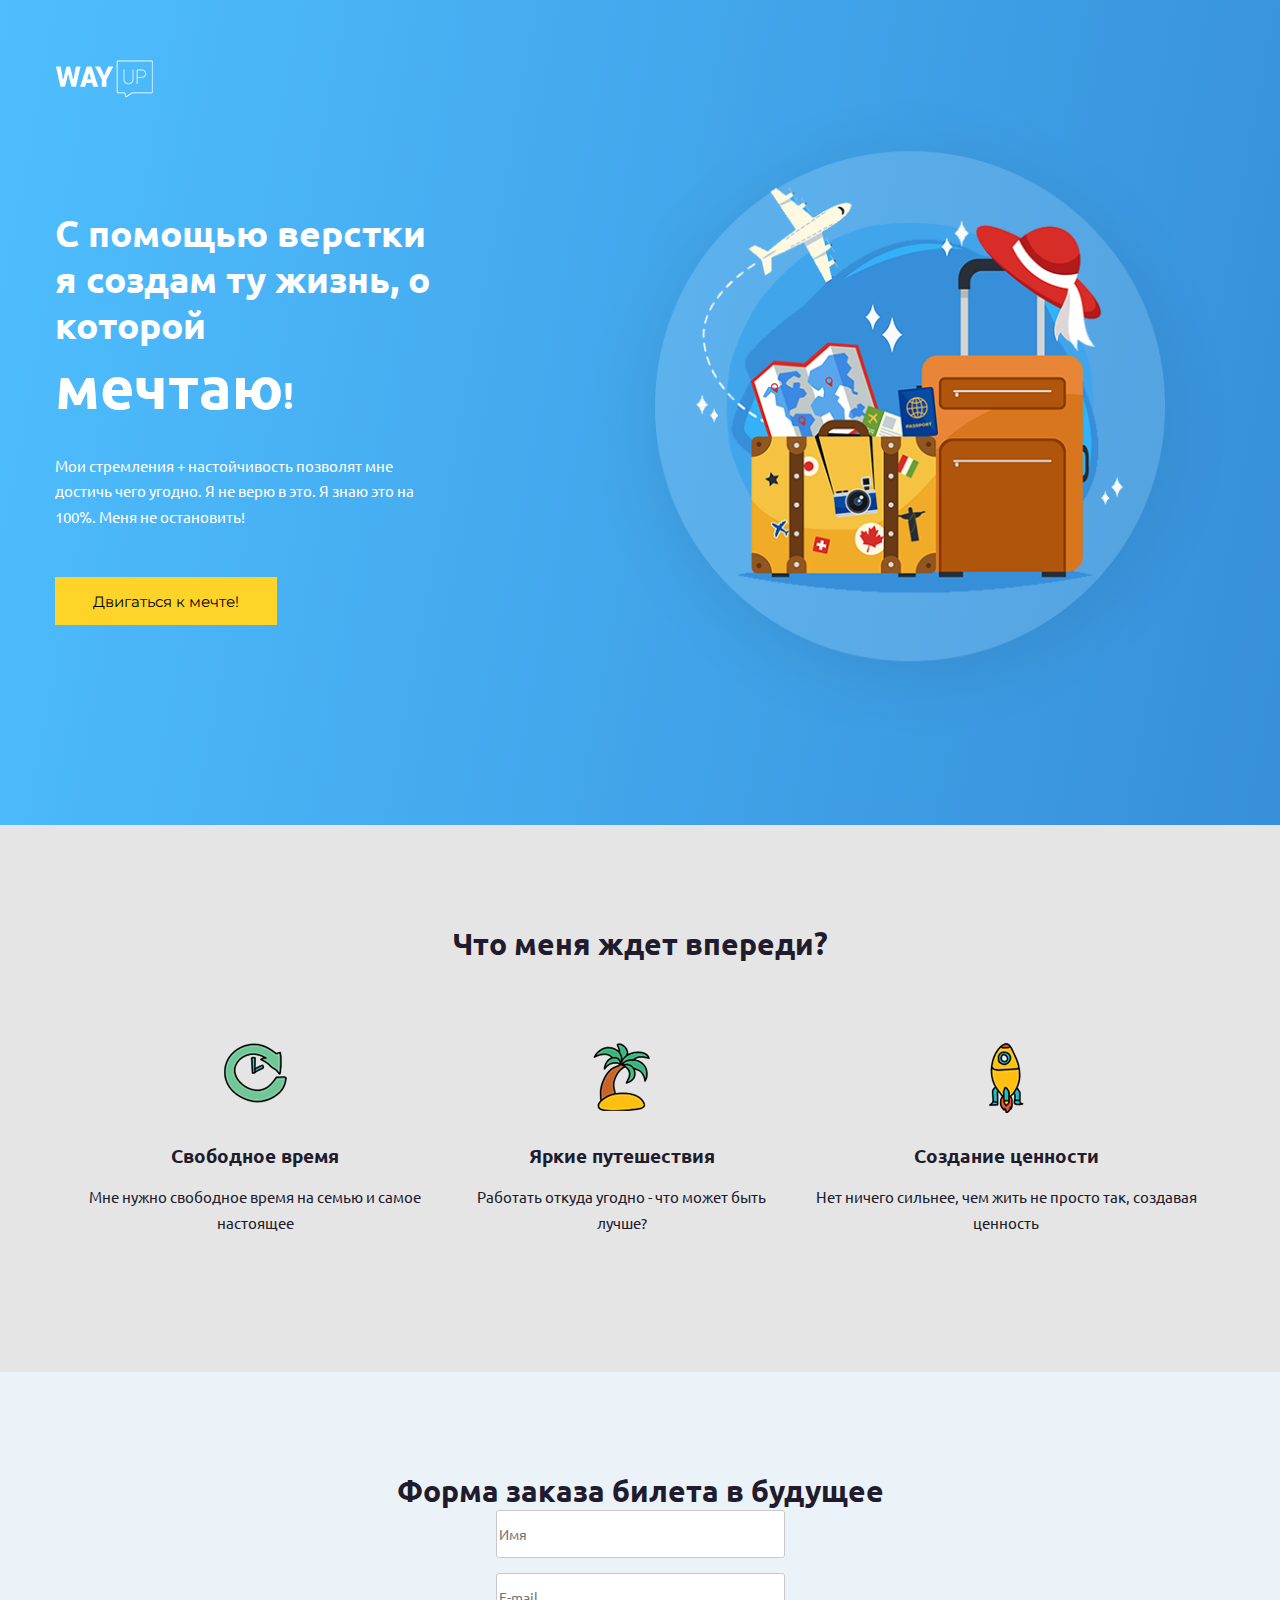
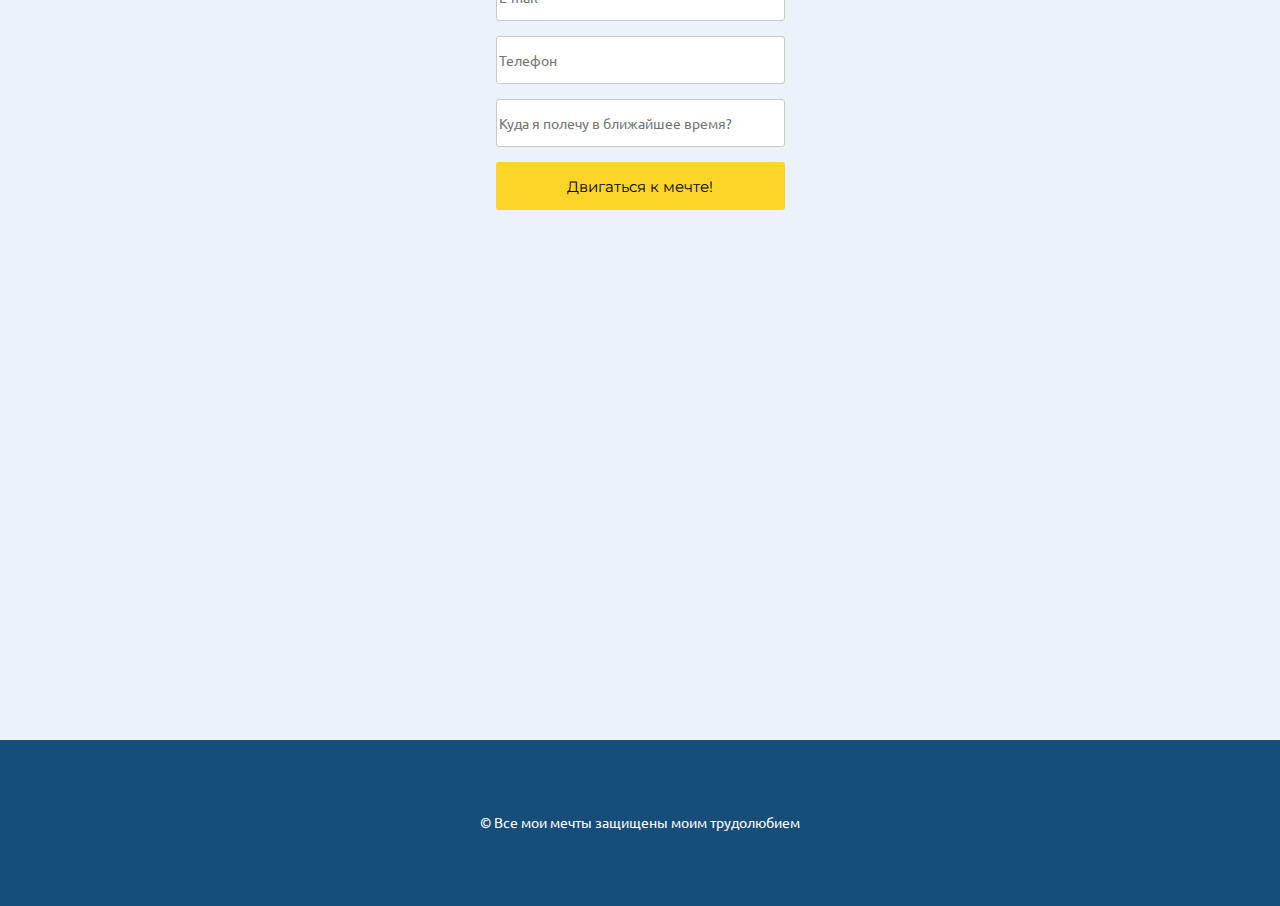
<file: index.html>
<!DOCTYPE html>
<html lang="ru">
<head>
	<meta charset="UTF-8">
	<title>Верстка современного сайта</title>
	
	<meta charset="utf-8">
	<meta name="viewport" content="width=device-width, initial-scale=1">
	
	<link rel="preconnect" href="https://fonts.googleapis.com">
	<link rel="preconnect" href="https://fonts.gstatic.com" crossorigin>
	<link href="https://fonts.googleapis.com/css2?family=Montserrat:wght@900&family=Open+Sans&family=Ubuntu:wght@400;700&display=swap" rel="stylesheet">
	<link rel="stylesheet" href="css/main.css">
</head>
<body>
	<header id="header" class="header">
		<div class="container">
			<img src="img/logo.png" alt="WAYUP" class="logo">
			<div class="wrapper">
				<div class="offer">
					<h1 class="title">
						С помощью верстки<br> я создам ту жизнь, о которой<br> <span>мечтаю</span>!
					</h1>
					<p class="intro">
						Мои стремления + настойчивость позволят мне достичь чего угодно. Я не верю в это. Я знаю это на 100%. Меня не остановить!
					</p>
					<a href="#" class="btn">Двигаться к мечте!</a>
				</div>
				<img src="img/page1.png" alt="Code desktop" class="page1">
			</div>
		</div>
	</header>
	<section id="learn" class="learn">
		<div class="container">
			<h2 class="section-title">Что меня ждет впереди?</h2>
			<div class="skills">
				<div class="skill">
					<h3 
					class="skill-title">Свободное время
					</h3>
					<p class="skill-text">
						Мне нужно свободное время на семью и самое настоящее
					</p>
				</div>
				<div class="skill skill-free">
					<h3 class="skill-title">
						Яркие путешествия
					</h3>
					<p class="skill-text">
						Работать откуда угодно - что может быть лучше?
					</p>
				</div>
				<div class="skill skill-change">
					<h3 class="skill-title">
						Создание ценности
					</h3>
					<p class="skill-text">
						Нет ничего сильнее, чем жить не просто
так, создавая ценность
					</p>
				</div>
			</div>
		</div>
	</section>
	<section id="mail" class="mail">
		<div class="container">
			<h2 class="section-title">Форма заказа билета в будущее</h2>
			<form action="#" class="form">
				<input type="name" placeholder="Имя" name="name" class="input" required>
				<input type="email" placeholder="E-mail" name="email"class="input" required>
				<input type="tel" placeholder="Телефон" name="tel" class="input" required>
				<input type="map" placeholder="Куда я полечу в ближайшее время?" name="map" class="input" required>
				<button type="submit" class="btn btn-form">Двигаться к мечте!</button>
			</form>
		</div>
	</section>
	<footer id="footer" class="footer">
		<div class="container">
			<p class="credits">
				© Все мои мечты защищены моим трудолюбием
			</p>
		</div>
	</footer>
</body>
</html>
</file>
<file: css/main.css>
body {
	font-family: 'Open Sans', 'Montserrat', 'Ubuntu';
	color: #201b2d;
	font-size: 15px;
	padding: 0;
	margin: 0;
}

div, p, input, button, form, span, a, ul, li {
	box-sizing: border-box;
}

h1, h2, h3, h4, h5, h6 {
	margin: 0;
	font-family: 'Ubuntu', sans-serif;
	font-weight: 700;
	font-size: 59px;
}

p {
	line-height: 1.7em;
	font-family: 'Ubuntu';
}

.container {
	width: 1170px;
	margin: 0 auto;
}

.header {
	background: linear-gradient(100.51deg, #4EBEFE 0%, #378FD9 100%);
	padding-top: 60px;
	padding-bottom: 93px;
	color: #fff;
}

.wrapper {
	display: flex;
	justify-content: space-between;
	align-items: center;
}

.offer {
	width: 490px;
}

.title {
	font-size: 37px;
}

.title span {
	font-size: 59px;
}

.intro {
	margin-bottom: 43px;
	margin-top: 30px;
	width: 380px;
	height: 81px;
}

.btn {
	font-family: 'Montserrat';
	font-size: 15px;
	background: #FFD429;
	color: #000000;
	display: block;
	width: 222px;
	padding: 15px 28px 14px 28px;
	text-align: center;
	text-decoration: none;
	transition: all 0.5s ease;
}

.btn:hover {
	background: #d9860e;
}

.page1 {
	width: 630px;
	height: 630px;
	left: 700px;
	top: 93px;
	box-shadow: rgb(90, 89, 109);
}

.learn {
	padding-top: 100px;
	padding-bottom: 100px;
	background: #E5E5E5;
	text-align: center;
}

.section-title {
	font-size: 30px;
	text-align: center;
}

.skills {
	display: flex;
	justify-content: space-between;
	margin-top: 80px;
	margin-bottom: 22px;
	
}

.skill {
	text-align: center;
	background: url('../img/icontimemachine.png') no-repeat center top;
	
}

.skill-title {
	font-size: 19px;
	padding-top: 100px;
}

.skill-text {
	margin-top: 15px;
}

.skill-free {
	background: url('../img/iconbeach.png') no-repeat center top;
}

.skill-change {
	background: url('../img/iconspace.png') no-repeat center top;
}

.mail {
	background: #ECF3F8;
	padding-top: 100px;
	padding-bottom: 190px;
}

.form {
	margin: 0 auto;
	text-align: center;
	width: 340px;
}

.input {
	width: 289px;
	height: 48px;
	border: 1px solid #C9C9C9;
	color: #FFFFFF;
	display: block;
	font-size: 14px;
	font-family: 'Ubuntu', sans-serif;
	border-radius:3px;
	
	margin: 0 auto 15px;
}

.btn-form {
	border: 0;
	cursor: pointer;
	border-radius: 3px;
	margin: 0 auto 340px;
	width: 289px;
}

.footer {
	padding: 57px 0;
	background: #164D7A;
}

.credits {
	color: #FFFFFF;
	font-size: 14px;
	text-align: center;
}

/* Responsive/*
/*992px -1200px*/
@media screen and (max-width: 1200px){
	.container {
		width: 960px;
	}
	.header {
		padding-top: calc(62px * 0.86363636363636363636363636363636);
	}

	.wraper {
		flex-direction: column;
		display: flex;
    	justify-content: space-between;
    	align-items: center;
	}
	.offer {
		width: auto;
	}
	.intro {
		width: auto;
	}
	.page1 {
		display: block;
		width: calc(641px * 0.72727272727272727272727272727273);
	}
	.skills {
		flex-direction: column;
	}
	.skill {
		width: auto;
		margin-bottom: 30px;
	}
}
/*768px -992px*/
@media screen and (max-width: 992px){
	.container {
		width: 720px;
	}
	.page1 {
		width: 630px;
	}
	.wraper {
		flex-direction: column;
		display: flex;
    	justify-content: space-between;
    	align-items: center;
	}
}
/*576px -768px*/
@media screen and (max-width: 768px){
	.container {
		width: 540px;
	}
	.wraper {
		flex-direction: column;
		display: flex;
    	justify-content: space-between;
    	align-items: center;
	}
}
/*0 -576px*/
@media screen and (max-width: 576px){
	.container {
		width: 90%;
	}
	.wraper {
		flex-direction: column;
		display: flex;
    	justify-content: space-between;
    	align-items: center;
	}
}
</file>
